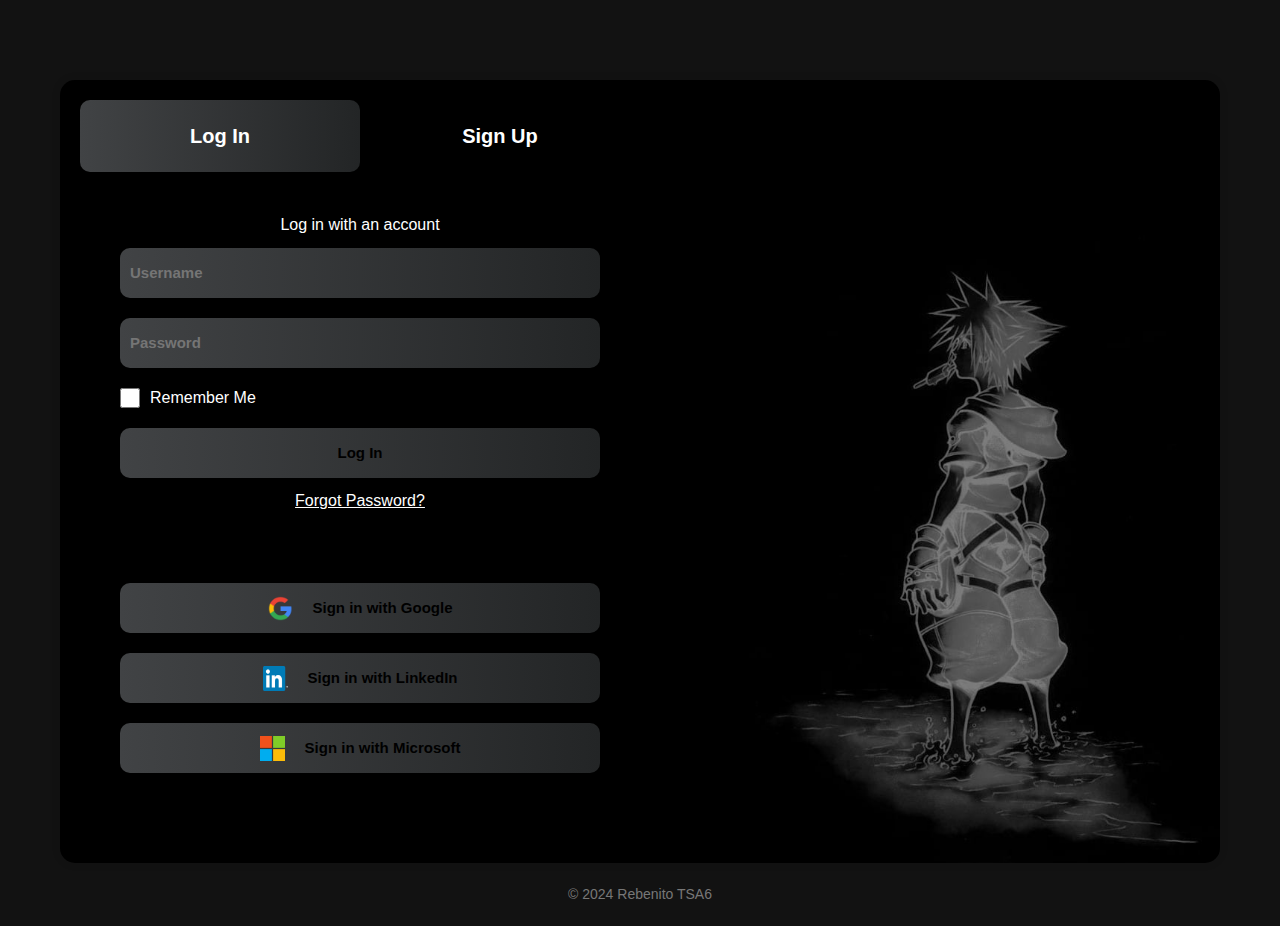
<file: index.html>
<!DOCTYPE html>
<html lang="en">
<head>
    <meta charset="UTF-8">
    <meta name="viewport" content="width=device-width, initial-scale=1.0">
    <title>REBENITO TSA6</title>
    <link rel="stylesheet" href=".//Assets/Styles/style.css">
    <link rel="stylesheet" href=".//Assets/Styles/log-in.css">
    <link rel="stylesheet" href=".//Assets/Styles/sign-up.css">
    <link rel="shortcut icon" href=".//Assets/Images/favicon.png" type="image/x-icon">
</head>
<body>
    <div class="container">

        <div class="main-form">
            <div class="forms">
                <div class="user-sign">
                    <div class="sign-btn active">Log In</div>
                    <div class="sign-btn">Sign Up</div>
                </div>
                <div class="log-in-form active">
                    <form>
                        <p>Log in with an account</p>
                        <input type="text" name="username" placeholder="Username" required>
                        <input type="password" name="password" placeholder="Password" required>
                        <div class="remember-me">
                            <input type="checkbox" name="remember" id="remember">
                            <label for="remember">Remember Me</label>
                        </div>
                        <button type="submit" name="login">Log In</button>   
                        <div class="forgot-password">
                            <a href="#">Forgot Password?</a>
                        </div>
                    </form>
                    <div class="sign-with">
                        <div class="social-media">
                            <a target="_blank" href="https://accounts.google.com/">
                                <img src=".//Assets/Images/google.png" alt="Google"> 
                                Sign in with Google 
                            </a>
                            <a target="_blank" href="https://www.linkedin.com/login">
                                <img src=".//Assets/Images/linkedin.png" alt="LinkedIn"> 
                                Sign in with LinkedIn 
                            </a>
                            <a target="_blank" href="https://login.microsoftonline.com/">
                                <img src=".//Assets/Images/microsoft.png" alt="Microsoft"> 
                                Sign in with Microsoft 
                            </a>
                        </div>
                    </div>
                </div>
    
                <div class="sign-up-form">
                    <form>
                        <p>Please fill in this form to create an account</p>
                        <input type="text" name="username" placeholder="Username" required>
                        <input type="email" name="email" placeholder="Email" required>
                        <input type="password" name="password" placeholder="Password" required>
                        <input type="password" name="confirm_password" placeholder="Confirm Password" required>
                        <div class="tnc">
                            <input type="checkbox" name="tnc" id="tnc" required>
                            <label for="tnc">I agree to the <a href="#">Terms of Service</a> and <a href="#">Privacy Policy</a></label>
                        </div>
                        <button type="submit" name="signup">Sign Up</button>
                    </form>
                </div>
            </div>
        </div>


    </div>
            
    <footer>
        <p>&copy; 2024 Rebenito TSA6</p>
    </footer>

    <script src="https://code.jquery.com/jquery-3.6.0.min.js"></script>
    <script defer src=".//Assets/Scripts/script.js"></script>
</body>
</html>
</file>
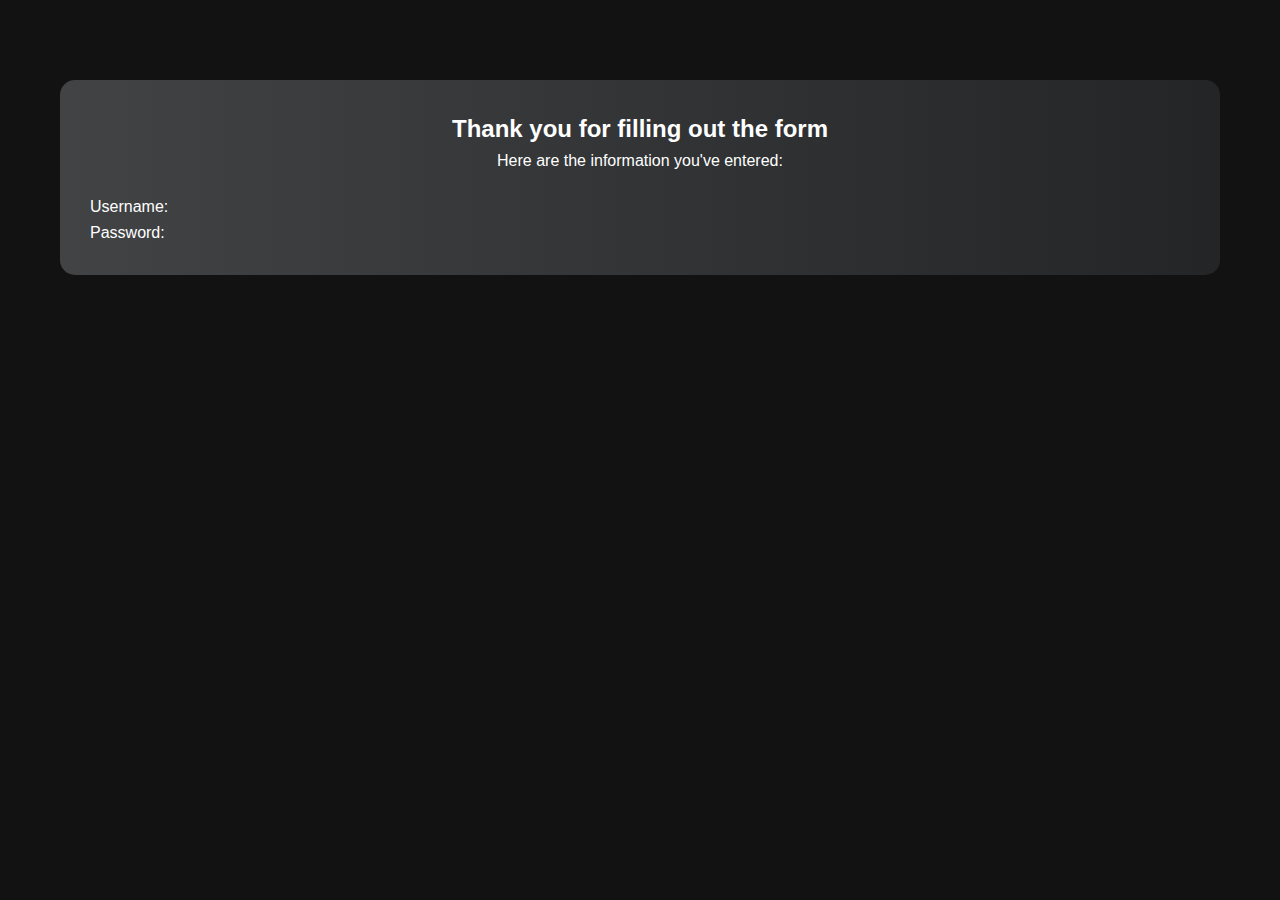
<file: user.html>
<!DOCTYPE html>
<html lang="en">
<head>
    <meta charset="UTF-8">
    <meta name="viewport" content="width=device-width, initial-scale=1.0">
    <title>REBENITO TSA6</title>
    <link rel="stylesheet" href=".//Assets/Styles/style.css">
    <link rel="shortcut icon" href=".//Assets/Images/favicon.png" type="image/x-icon">
</head>
<body>
    <div class="container">
        <div class="main-data">
            <h2> Thank you for filling out the form</h2>
            <p> Here are the information you've entered:</p>
            <div class="data">
                <div class="data-label">Username: <span id="username-data"></span></div>
                <div class="data-label">Email: <span id="email-data"></span></div>
                <div class="data-label">Password: <span id="password-data"></span></div>
                <div class="data-label">Confirm Password: <span id="conpass-data"></span></div>
            </div>
        </div>
    </div>
    <script src="https://code.jquery.com/jquery-3.6.0.min.js"></script>
    <script defer src=".//Assets/Scripts/script.js"></script>
</body>
</html>
</file>
<file: Assets/Styles/style.css>
* {
    margin: 0;
    padding: 0;
    box-sizing: border-box;
}

body {
    font-family: 'Roboto', sans-serif;
    background-color: #121212;
    color: #fff;
    line-height: 1.6;
    font-size: 16px;
    padding-top: 80px;
    max-height: 100vh;
}

.container {
    max-width: 1200px;
    margin: 0 auto;
    padding: 0 20px;
}

.main-form {
    width: 100%;
    display: flex;
    flex-direction: row;
    justify-content: center;
    display: flex;
    flex-direction: column;
    background-color: #fff;
    box-shadow: 0 0 10px rgba(0, 0, 0, 0.1);
    border-radius: 15px;
    background: url('../Images/bg.jpg');
    background-size: cover;
    background-position: right;
    background-repeat: no-repeat;
    padding: 20px;

}

.forms {
    max-width: 50%;
    display: flex;
    flex-direction: column;
    border-radius: 15px;
}

.user-sign {
    position: relative;
    display: flex;
    justify-content: space-evenly;
    align-items: center;
    width: 100%;
    height: 100%;
    
    & .sign-btn {
        text-align: center;
        width: 100%;
        height: 100%;
        padding: 20px;
        font-size: 20px;
        font-weight: 900;
        border: none;
        border-radius: inherit;
        cursor: pointer;
        transition: all 0.3s ease;
        border-radius: 10px;

        &:hover {
            background-color: #e0e0e0;
            color: #121212;
        }

        &.active {
            background: linear-gradient(to left, #232526, #414345);
            color: #fff;
        }
    }
}

footer {
    text-align: center;
    padding: 20px 0;
    font-size: 14px;
    color: #777;
}

.main-data {
    display: flex;
    flex-direction: column;
    text-align: justify;
    background: linear-gradient(to left, #232526, #414345);
    color: #fff;
    padding: 30px;
    border-radius: 15px;

    & h2 {
        text-align: center;
    }

    & p {
        text-align: center;
        margin-bottom: 20px;
    }
}

@media (max-width: 768px) {
    .main-form {
        padding: 20px 0;
    }

    .forms {
        max-width: 100%;
    }

    .user-sign {
        flex-direction: column;
        padding: 20px;
    }

    .sign-btn {
        margin-bottom: 20px;
    }

    .main-data {
        padding: 20px;
    }
}
</file>
<file: Assets/Styles/log-in.css>
.log-in-form {
    display: none;
    flex-direction: column;
    justify-content: center;
    align-items: center;

    &.active {
        display: block;
    }

    & form {
        display: flex;
        flex-direction: column;
        justify-content: center;
        align-items: center;
        margin: 20px;
        padding: 20px;

        & input {
            width: 100%;
            height: 50px;
            font-size: 15px;
            font-weight: 600;
            padding: 10px;
            margin: 10px 0;
            border: none;
            background: linear-gradient(to left, #232526, #414345);
            color: #fff;
            border-radius: 10px;
        }

        & button {
            width: 100%;
            height: 50px;
            font-size: 15px;
            font-weight: 600;
            padding: 10px;
            margin: 10px 0;
            border: none;
            background: linear-gradient(to left, #232526, #414345);
            border-radius: 10px;
            cursor: pointer;
            transition: all 0.3s ease;

            &:hover {
                color: #fff;
            }
        }
        
        & .remember-me {
            display: flex;
            justify-content: left;
            align-items: center;
            width: 100%;
            
            & input {
                width: 20px;
                height: 20px;
                margin-right: 10px;
            }
        }

        & .forgot-password {
            & a {
                margin-top: 20px;
                color: #ffffff;
                cursor: pointer;
            }
        }
    }
}

.sign-with {
    display: flex;
    flex-direction: column;
    justify-content: center;
    align-items: center;
    margin: 20px;
    padding: 20px;
    
    .social-media {
        display: flex;
        flex-direction: column;
        justify-content: center;
        align-items: center;
        width: 100%;
        margin-bottom: 20px;

        & a {
            text-decoration: none;
            color: #fff;
            display: flex;
            justify-content: center;
            align-items: center;
            width: 100%;
            height: 50px;
            font-size: 15px;
            font-weight: 600;
            padding: 10px;
            margin: 10px 0;
            background: linear-gradient(to left, #232526, #414345);
            color: #000;
            border-radius: 10px;
            cursor: pointer;
            transition: all 0.3s ease;
            
            & img {
                width: 25px;
                height: 25px;
                margin-right: 20px;
            }

            &:hover {
                color: #fff;
            }
        }
    }
}
</file>
<file: Assets/Styles/sign-up.css>
.sign-up-form {
    display: none;
    flex-direction: column;
    justify-content: center;
    align-items: center;

    &.active {
        display: block;
    }

    & form {
        display: flex;
        flex-direction: column;
        justify-content: center;
        align-items: center;
        padding: 50px;

        & input {
            width: 100%;
            height: 50px;
            font-size: 15px;
            font-weight: 600;
            padding: 10px;
            margin: 10px 0;
            border: none;
            background: linear-gradient(to left, #232526, #414345);
            color: #fff;
            border-radius: 10px;
        }

        & button {
            width: 100%;
            height: 50px;
            font-size: 15px;
            font-weight: 600;
            padding: 10px;
            margin: 10px 0;
            border: none;
            background: linear-gradient(to left, #232526, #414345);
            border-radius: 10px;
            cursor: pointer;
            transition: all 0.3s ease;

            &:hover {
                background-color: #2baa31;
                color: #fff;
            }
        }

        & .tnc {
            display: flex;
            justify-content: left;
            align-items: center;
            width: 100%;

            & input {
                width: 20px;
                height: 20px;
                margin-right: 10px;
            }

            & a {
                color: #ffffff;
                cursor: pointer;
            }
        }
    }

}
</file>
